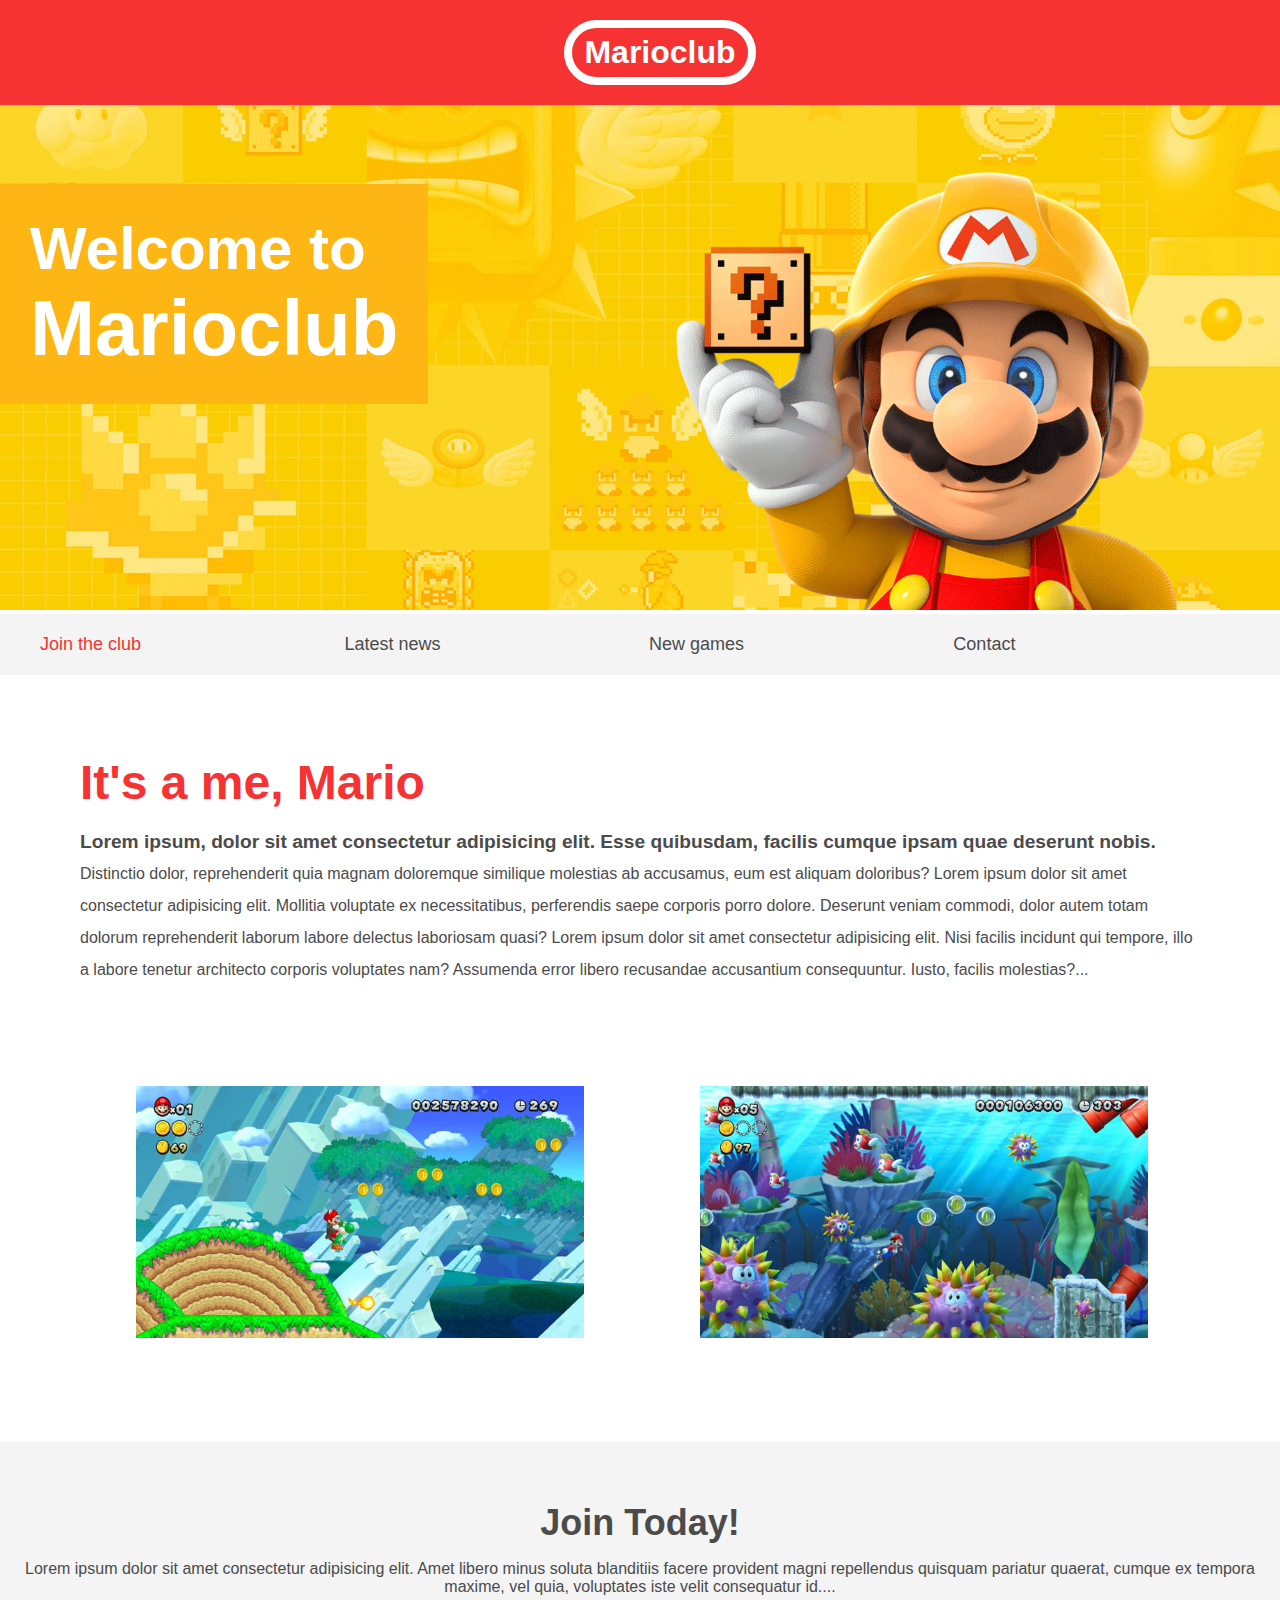
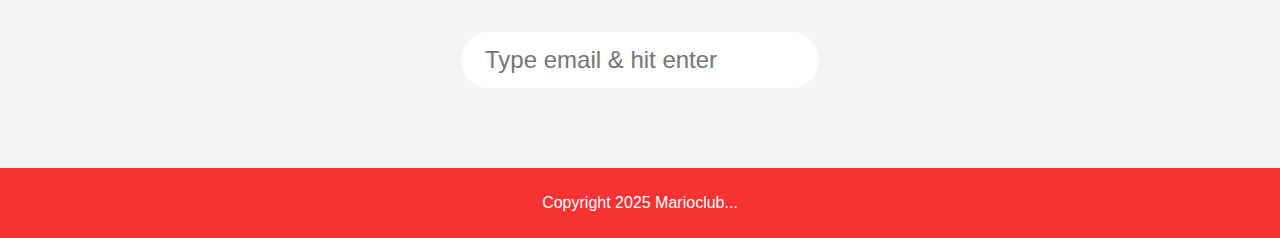
<file: index.html>
<!DOCTYPE html>
<html>
<head>
    <meta name="viewport" content="width=device-width, initial-scale=1.0">
    <link rel="stylesheet" href="styles.css">
    <title>Marioclub</title>
</head>
<body>

    <header>
        <h1>Marioclub</h1>
    </header>
    <section class="banner">
        <img src="banner.PNG" alt="marioclub welcome banner">
        <div class="welcome">
            <h2>Welcome to <br><span>Marioclub</span></h2>
        </div>
    </section>
    <nav class="main-nav">
        <ul>
            <li><a href="/join.html" class="join">Join the club</a></li>
            <li><a href="/news.html">Latest news</a></li>
            <li><a href="/games.html">New games</a></li>
            <li><a href="/contact.html">Contact</a></li>
        </ul>
    </nav>
    <main>
        <article>
            <h2>It's a me, Mario</h2>
            <p>Lorem ipsum, dolor sit amet consectetur adipisicing elit. Esse quibusdam, facilis 
                cumque ipsam quae deserunt nobis. Distinctio dolor, reprehenderit quia magnam 
                doloremque similique molestias ab accusamus, eum est aliquam doloribus? Lorem 
                ipsum dolor sit amet consectetur adipisicing elit. Mollitia voluptate ex 
                necessitatibus, perferendis saepe corporis porro dolore. Deserunt veniam commodi,
                 dolor autem totam dolorum reprehenderit laborum labore delectus laboriosam 
                 quasi? Lorem ipsum dolor sit amet consectetur adipisicing elit. Nisi facilis 
                 incidunt qui tempore, illo a labore tenetur architecto corporis voluptates nam? 
                 Assumenda error libero recusandae accusantium consequuntur. Iusto, facilis 
                 molestias?</p>
        </article>
        <ul class="images">
            <li><img src="thumb1.PNG" alt="mario thumb 1"></li>
            <li><img src="thumb2.PNG" alt="mario thumb 2"></li>
        </ul>
    </main>
    <section class="join">
        <h2>Join Today!</h2>
        <p>Lorem ipsum dolor sit amet consectetur adipisicing elit. Amet libero minus soluta 
            blanditiis facere provident magni repellendus quisquam pariatur quaerat, cumque ex 
            tempora maxime, vel quia, voluptates iste velit consequatur id.</p>
            <form>
                <input type="email" name="email" placeholder="Type email & hit enter" required>
            </form>
    </section>
    <footer>
        <p class="copyright">Copyright 2025 Marioclub</p>
    </footer>

</body>
</html>
</file>
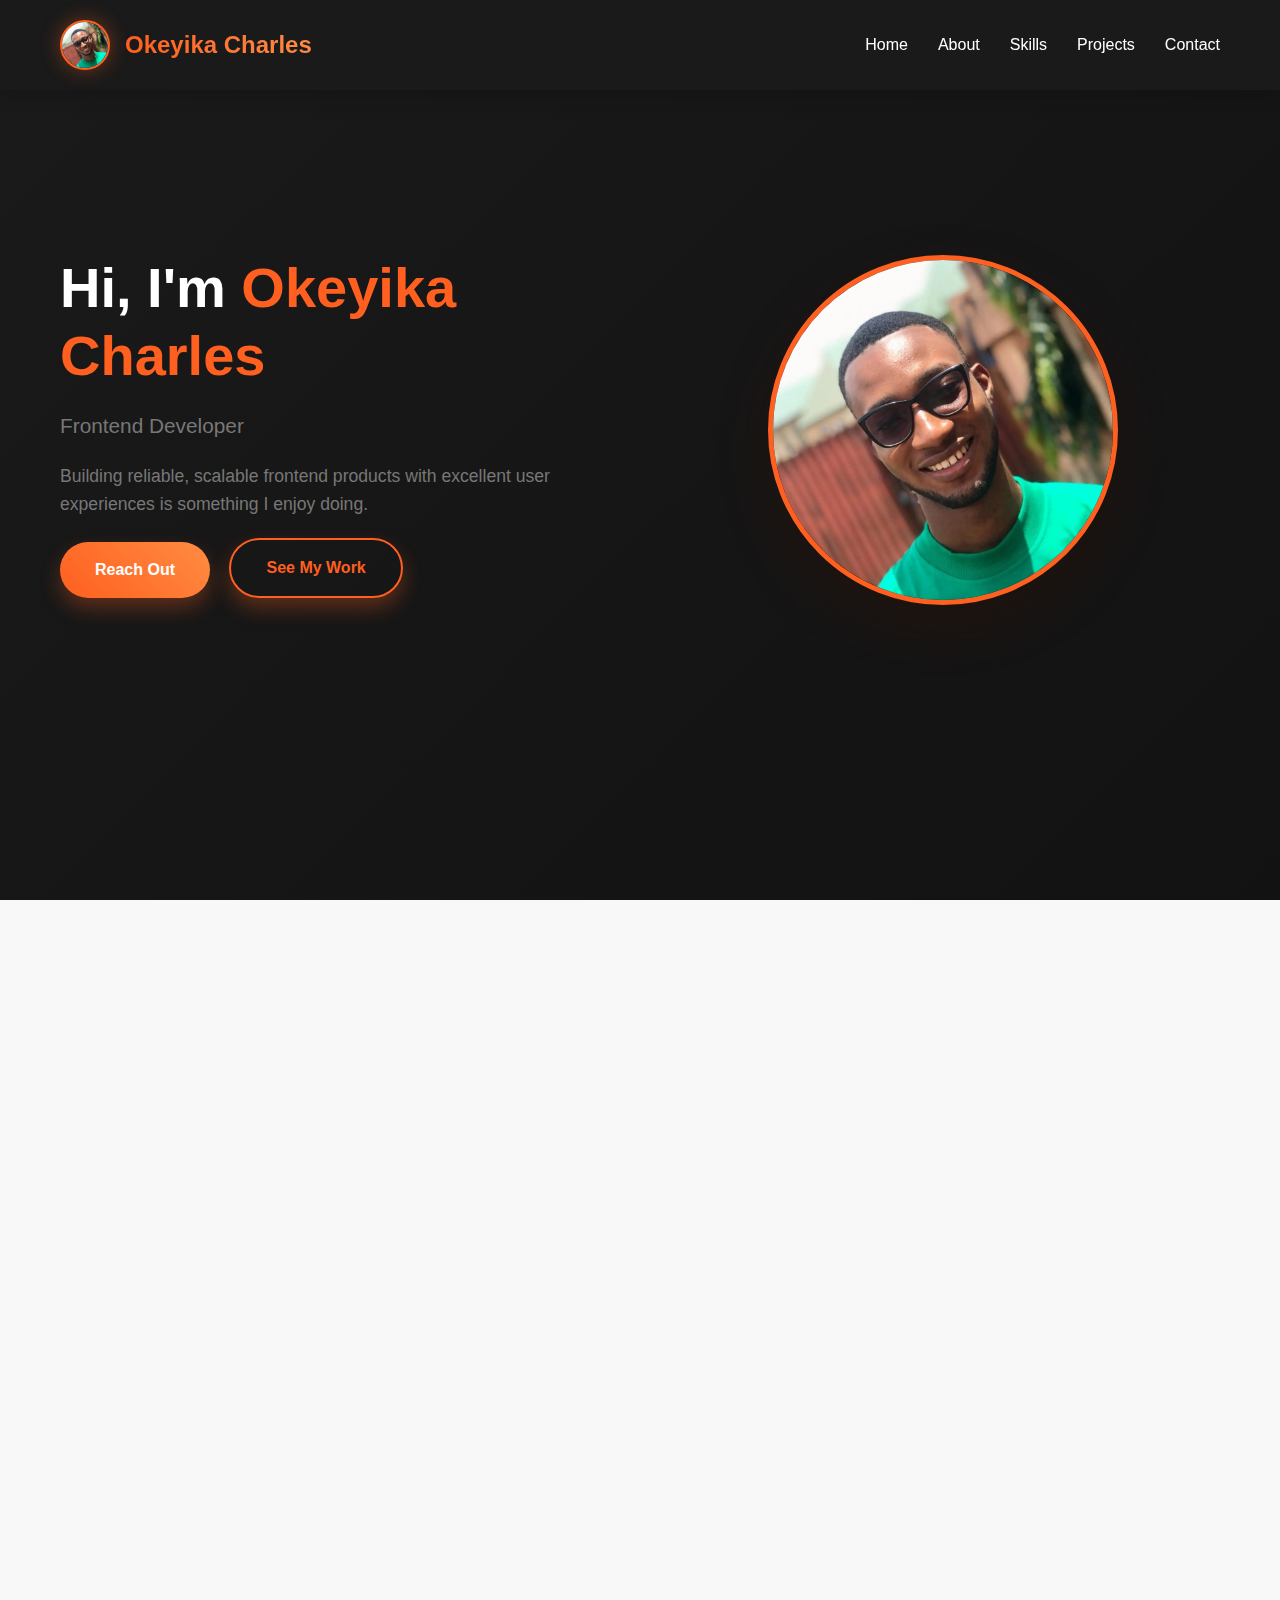
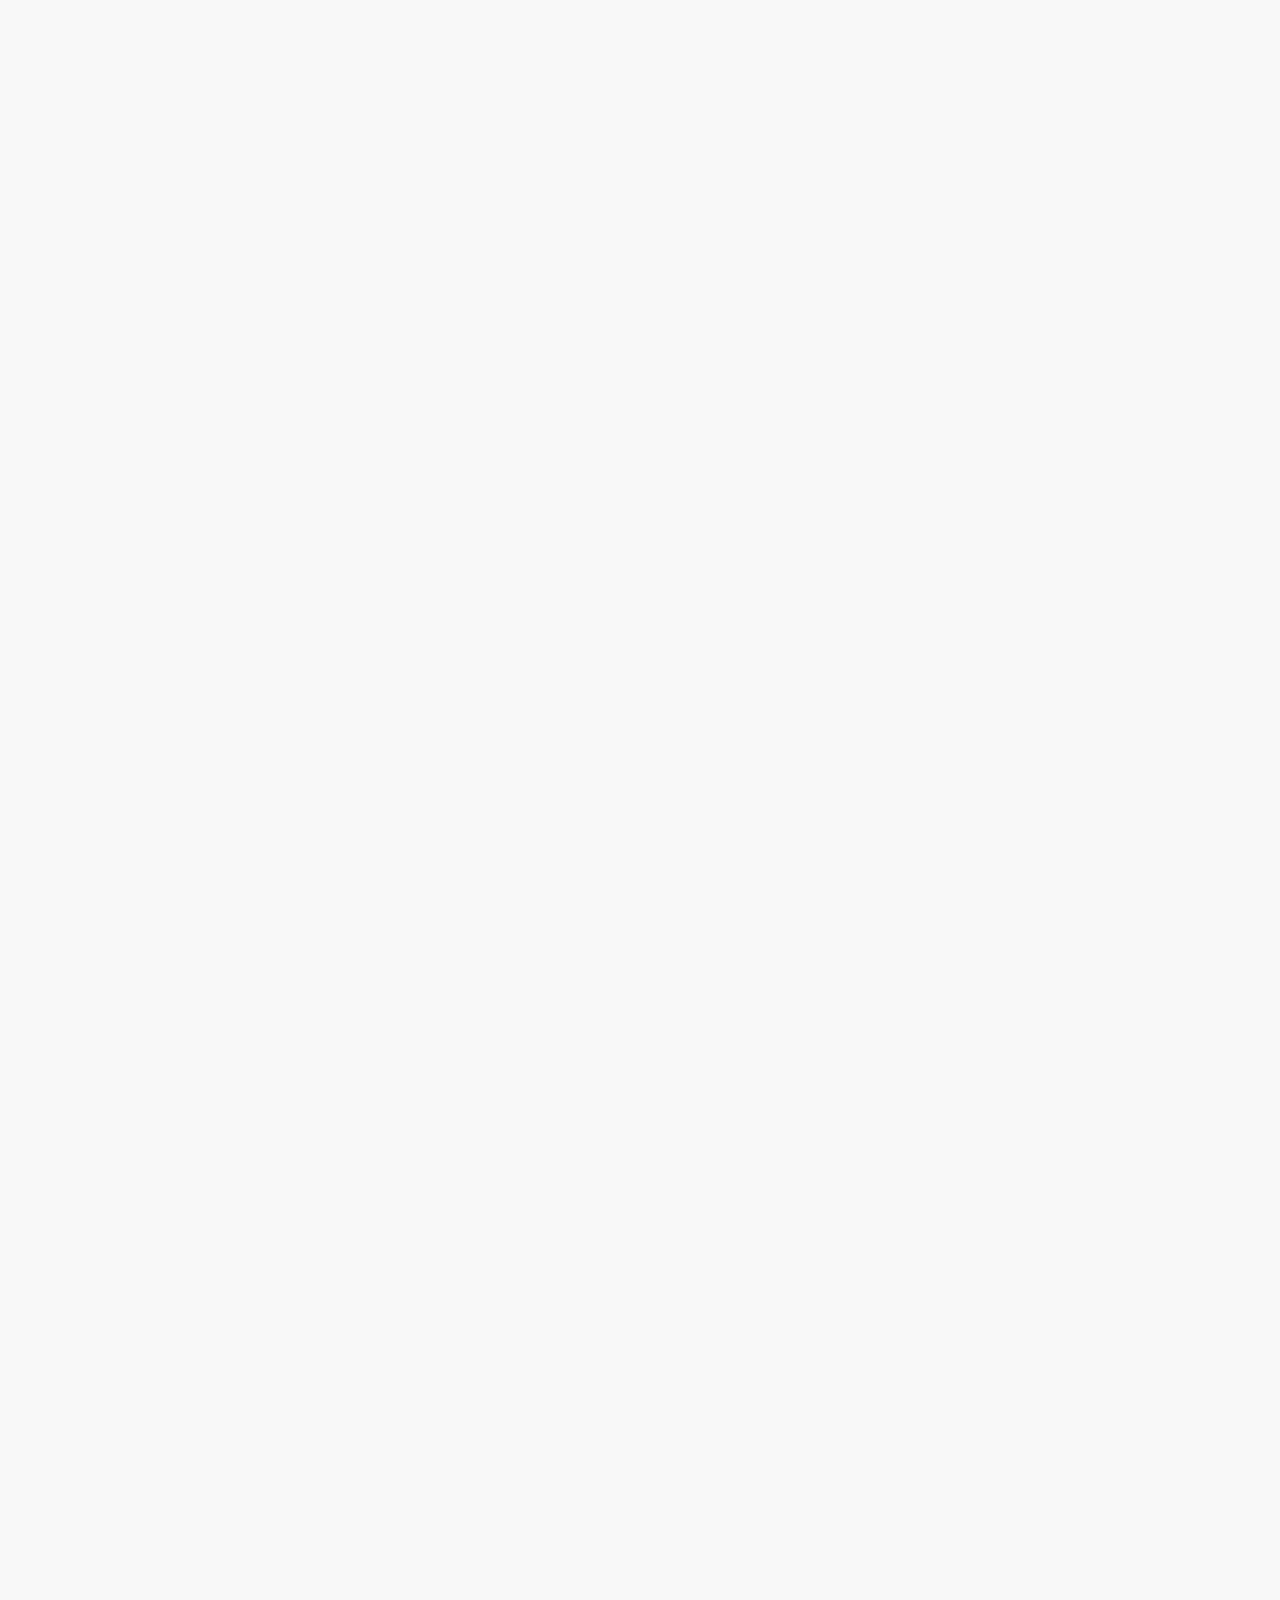
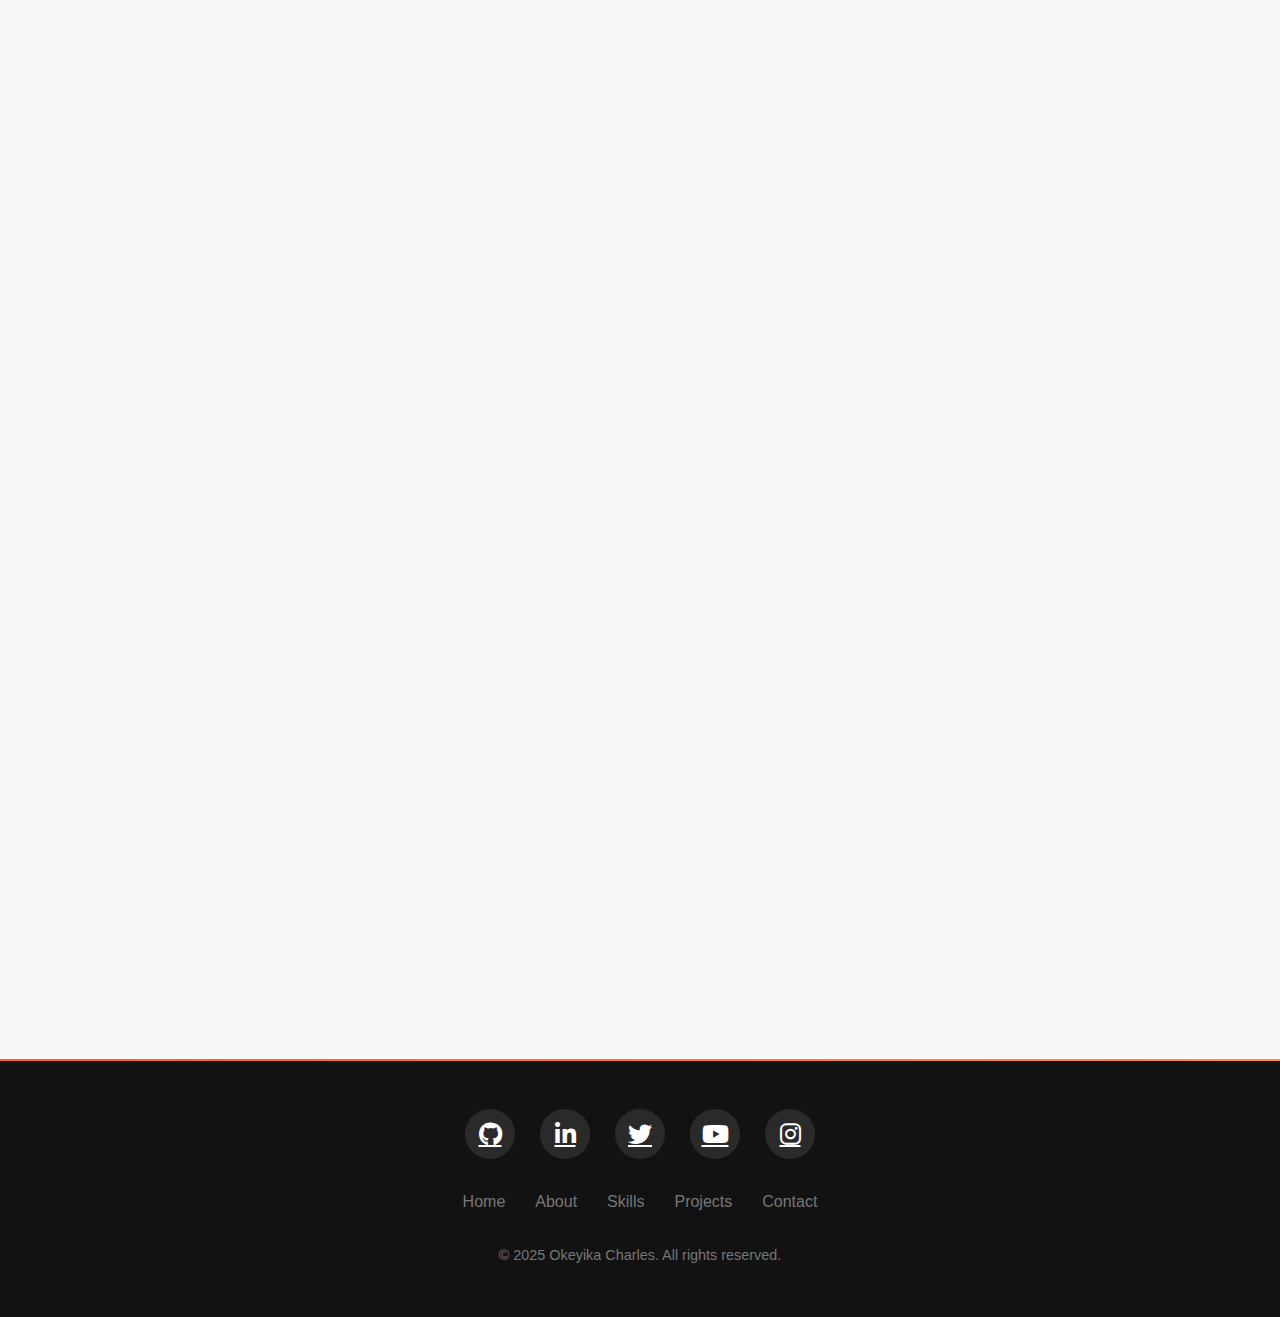
<file: portfolio.html>
<html lang="en">
<head>
    <meta charset="UTF-8">
    <meta name="viewport" content="width=device-width, initial-scale=1.0">
    <title>Okeyika Charles: Frontend Developer</title>
    <link rel="stylesheet" href="https://cdnjs.cloudflare.com/ajax/libs/font-awesome/6.5.2/css/all.min.css">
    <!-- <link rel="stylesheet" href="https://cdnjs.cloudflare.com/ajax/libs/font-awesome/4.7.0/css/font-awesome.css" integrity="sha512-5A8nwdMOWrSz20fDsjczgUidUBR8liPYU+WymTZP1lmY9G6Oc7HlZv156XqnsgNUzTyMefFTcsFH/tnJE/+xBg==" crossorigin="anonymous" referrerpolicy="no-referrer" /> -->
    <link rel="stylesheet" href="portfolio.css">
</head>
<body>
    <header>
        <div class="container">
            <nav>
                <div class="logo">
                    <div class="logo-img-container">
                        <img src="charles.JPG" alt="Okeyika Charles" class="logo-img">
                    </div>
                    <span class="logo-text">Okeyika Charles</span>
                </div>
                <ul class="nav-links">
                    <li><a href="#home">Home</a></li>
                    <li><a href="#about">About</a></li>
                    <li><a href="#skills">Skills</a></li>
                    <li><a href="#projects">Projects</a></li>
                    <li><a href="#contact">Contact</a></li>
                </ul>
                <div class="hamburger">
                    <i class="fas fa-bars"></i>
                </div>
            </nav>
        </div>
    </header>

    <section id="home" class="hero">
        <div class="container">
            <div class="hero-content">
                <div class="hero-text">
                    <h1>Hi, I'm <span class="highlight">Okeyika Charles</span></h1>
                    <p class="subtitle">Frontend Developer</p>
                    <p>Building reliable, scalable frontend products with excellent user 
                        experiences is something I enjoy doing.</p>
                        <div class="cta-buttons">
                            <a href="#contact" class="btn">Reach Out</a>
                            <a href="#projects" class="btn btn-outline">See My Work</a>
                        </div>
                </div>
                <div class="hero-image">
                    <img src="charles.JPG" alt="Okeyika Charles" class="profile-img">
                </div>
            </div>
        </div>
    </section>

    <section id="about" class="about">
        <div class="container">
            <div class="section-title">
                <h2>About Me</h2>
            </div>
            <div class="about-content">
                <div class="about-text">
                    <p><span class="highlight">Okeyika Charles</span>- As a passionate and 
                        detail-oriented frontend developer with a flair for crafting visually 
                        stunning and highly functional web applications, I bring ideas to life 
                        through clean, efficient, and scalable code. </p>
                        <p>With a strong foundation in HTML, CSS, and JavaScript, I'm dedicated 
                            to creating user-centered experiences that are both intuitive and 
                            engaging.</p>
                            <p>My goal is to bridge the gap between design and technology, 
                                crafting seamless interactions that delight users and leave a 
                                lasting impression.</p>
                                <div class="cta-buttons">
                                    <a href="#" class="btn">Download Resume</a>
                                    <a href="#contact" class="btn btn-outline">Hire Me</a>
                                </div>
                </div>
                <div class="about-image">
                    <img src="charles.JPG" alt="Okeyika Charles" class="profile-img">
                </div>
            </div>
        </div>
    </section>

    <section id="Skills" class="skills">
        <div class="container">
            <div class="section-title">
                <h2>My Skills</h2>
            </div>
            <div class="skills-container">
                <div class="skill-card">
                    <i class="fab fa-html5"></i>
                    <h3>HTML5</h3>
                    <p>Building Semantic and accessible web structures with HTML.</p>
                </div>
                <div class="skill-card">
                    <i class="fab fa-css3"></i>
                    <h3>CSS3</h3>
                    <p>Styling web applications with responsive and visually appealing CSS3 
                        designs.</p>
                </div>
                <div class="skill-card">
                    <i class="fab fa-js"></i>
                    <h3>JavaScript</h3>
                    <p>Building interactivity and dynamic functionality to web applications with 
                        JavaScript</p>
                </div>
            </div>
        </div>
    </section>

    <section id="projects" class="projects">
        <div class="container">
            <div class="section-title">
                <h2>My Projects</h2>
                <p>Check out some of my works</p>
            </div>
            <div class="projects-grid">
                <div class="project-card">
                    <div class="picture-container">
                        <!-- <iframe src="banner.PNG" frameborder="0"></iframe> -->
                         <img src="banner.PNG" alt="">
                    </div>
                    <div class="project-info">
                        <h3>Marioclub</h3>
                        <p>A marioclub website</p>
                        <div class="project-tags">
                            <span class="project-tag">HTML5</span>
                            <span class="project-tag">CSS3</span>
                            <span class="project-tag">JS</span>
                        </div>
                        <a href="index.html" class="btn">View Project</a>
                    </div>
                </div>
                <div class="project-card">
                    <div class="picture-container">
                        <!-- <iframe src="form.PNG" frameborder="0"></iframe> -->
                         <img src="form.PNG" alt="">
                    </div>
                    <div class="project-info">
                        <h3>CSS Form Animation</h3>
                        <p>Styling a form using with css animation</p>
                        <div class="project-tags">
                            <span class="project-tag">HTML5</span>
                            <span class="project-tag">CSS3</span>
                            <span class="project-tag">JS</span>
                        </div>
                        <a href="pop-up.html" class="btn">View Project</a>
                    </div>
                </div>
            </div>
        </div>
    </section>

    <section id="contact" class="contact">
        <div class="container">
            <div class="section-title">
                <h2>Reach Out</h2>
                <p>Have an idea for a project or wish to work together? You can get in touch!</p>
            </div>
            <div class="contact-form">
                <form>
                    <div class="form-group">
                        <input type="text" placeholder="Your Name" required>
                    </div>
                    <div class="form-group">
                        <input type="email" placeholder="Your Email" required>
                    </div>
                    <div class="form-group">
                        <input type="text" placeholder="Subject">
                    </div>
                    <div class="form-group">
                        <textarea placeholder="Your Message" required></textarea>
                    </div>
                    <button type="submit" class="btn">Send Message</button>
                </form>
            </div>
        </div>
    </section>

    <footer>
        <div class="container">
            <div class="social-links">
                <a href="#"><i class="fab fa-github"></i></a>
                <a href="#"><i class="fab fa-linkedin-in"></i></a>
                <a href="#"><i class="fab fa-twitter"></i></a>
                <a href="#"><i class="fab fa-youtube"></i></a>
                <a href="#"><i class="fab fa-instagram"></i></a>
            </div>
            <div class="footer-links">
                <a href="#home">Home</a>
                <a href="#about">About</a>
                <a href="#skills">Skills</a>
                <a href="#projects">Projects</a>
                <a href="#contact">Contact</a>
            </div>
            <p class="copyright">&copy; 2025 Okeyika Charles. All rights reserved.</p>
        </div>
    </footer>

    <script src="portfolio.js"></script>
</body>
</html>
</file>
<file: styles.css>
body, ul, li, h1, h2, a{
    margin: 0;
    padding: 0;
    font-family: arial;
}
header{
    background-color: #f63232;
    padding: 20px;
    text-align: center;
    position: fixed;
    width: 100%;
    z-index: 1;
    top: 0;
    left: 0;
}
header h1{
    color: white;
    border: 8px solid white;
    padding: 6px 12px;
    display: inline-block;
    border-radius: 36px;
}
.banner{
    position: relative;
}
.banner img{
    max-width: 100%;
}
.banner .welcome{
    position: absolute;
    left: 0;
    top: 30%;
    background-color: #feb614;
    color: white;
    padding: 30px;
}
.banner h2{
    font-size: 74px;
}
.banner h2 span{
    font-size: 1.3em;
}
nav{
    background-color: #f4f4f4;
    padding: 20px;
    position: sticky;
    top: 104px;
}
nav ul{
    white-space: nowrap;
    max-width: 1200px;
    margin: 0 auto;
}
nav li{
    width: 25%;
    display: inline-block;
    font-size: 24px;
}
nav li a{
    text-decoration: none;
    color: #4b4b4b;
}
nav li a.join{
    color: #f63232;
}
main{
    max-width: 100%;
    width: 1200px;
    margin: 80px auto;
    padding: 0 40px;
    box-sizing: border-box;
}
article h2{
    color: #f63232;
    font-size: 48px;
}
article p{
    line-height: 2em;
    color: #4b4b4b;
}
.images{
    text-align: center;
    margin: 80px 0;
    white-space: nowrap;
}
.images li{
    display: inline-block;
    width: 40%;
    margin: 20px 5%;
}
.images li img{
    max-width: 100%;
}
section.join{
    background: #f4f4f4;
    text-align: center;
    padding: 60px 20px;
    color: #4b4b4b;
}
.join h2{
    font-size: 36px;
}
form input{
    margin: 20px 0;
    padding: 10px 20px;
    font-size: 24px;
    border-radius: 28px;
    border: 4px solid white;
}
footer{
    background: #f63232;
    color: white;
    padding: 10px;
    text-align: center;
}

/* pseudo classes */

nav li a:hover{
    text-decoration: underline;
}
.images li:hover{
    position: relative;
    top: -4px;
}
form input:focus{
    border: 4px dashed #4b4b4b;
    outline: none;
}
form input:valid{
    border: 4px solid #71d300;
}
article p::first-line{
    font-weight: bold;
    font-size: 1.2em;
}
p::selection{
    background-color: #f63232;
    color: white;
}
p::after{
    content: '...';
}

/* responsive styles */

@media screen and (max-width: 1400px){
    .banner .welcome h2{
        font-size: 60px;
    }
    nav li{
        font-size: 18px;
    }
}

@media screen and (max-width: 960px){
    .banner .welcome h2{
        font-size: 40px;
    }
}

@media screen and (max-width: 700px){
    .banner .welcome{
        position: relative;
        text-align: center;
        padding: 10px;
    }
    .banner .welcome br{
        display: none;
    }
    .banner .welcome h2{
        font-size: 25px;
    }
    .banner .welcome span{
        font-size: 1em;
    }
    .images li{
        width: 100%;
        margin: 20px auto;
        display: block;
    }
}

@media screen and (max-width: 560px){
    nav li{
        font-size: 20px;
        display: block;
        width: 100%;
        margin: 12px 0;
    }
    nav{
        top: 5;
    }
}
</file>
<file: portfolio.css>
*{
    margin: 0;
    padding: 0;
    box-sizing: border-box;
    font-family: Verdana, Geneva, Tahoma, sans-serif;
}
:root{
    --primary-color: #ff5f1f;
    --primary-dark: #e04a00;
    --secondary-color: #1a1a1a;
    --accent-color: #ff8c42;
    --light-color: #f8f8f8;
    --dark-color: #121212;
    --text-color: #333;
    --text-light: #777;
    --card-bg: #ffffff;

}
body{
    background-color: var(--light-color);
    color: var(--text-color);
    line-height: 1.6;
    overflow-x: hidden;
}

.container{
    max-width: 1200px;
    margin: 0 auto;
    padding: 0 20px;
}
header{
    background-color: var(--secondary-color);
    color: white;
    padding: 20px 0;
    position: fixed;
    width: 100%;
    top: 0;
    z-index: 1000;
    box-shadow: 0 2px 20px rgba(0, 0, 0, 0.2);
    backdrop-filter: blur(10px);
    -webkit-backdrop-filter: blur(10px);
}
nav{
    display: flex;
    justify-content: space-between;
    align-items: center;
}
.logo{
    display: flex;
    align-items: center;
    gap: 15px;
    position: relative;
}
.logo-img-container{
    width: 50px;
    height: 50px;
    position: relative;
    perspective: 1000px;
}
.logo-img{
    width: 100%;
    height: 100%;
    border-radius: 50%;
    object-fit: cover;
    border: 2px solid var(--primary-color);
    transform-style: preserve-3d;
    transition: all 0.5s ease;
    box-shadow: 0 0 20px rgba(255, 95, 31, 0.4);
}
.logo-img:hover{
    transform: rotateY('20deg');
}
.logo-text{
    font-size: 1.5rem;
    font-weight: 700;
    background: linear-gradient(to right, var(--primary-color), var(--accent-color));
    background-clip: text;
    -webkit-text-fill-color: transparent;
}
.nav-links{
    display: flex;
    list-style: none;
    gap: 30px;
}
.nav-links a{
    color: white;
    text-decoration: none;
    font-weight: 500;
    transition: all 0.3s;
    position: relative;
    padding: 5px 0;
}
.nav-links a::after{
    content: '';
    position: absolute;
    width: 0;
    height: 2px;
    background: var(--primary-color);
    bottom: 0;
    left: 0;
    transition: width 0.3s;
}
.nav-links a:hover::after{
    width: 100%;
}
.nav-links a:hover{
    color: var(--primary-color);
}
.hamburger{
    display: none;
    cursor: pointer;
    font-size: 1.5rem;
    color: white;
}

.hero{
    height: 100vh;
    display: flex;
    align-items: center;
    padding-top: 80px;
    background: linear-gradient(135deg, var(--secondary-color) 0%, var(--dark-color) 100%);
    color: white;
    position: relative;
    overflow: hidden;
}
.hero-content{
    display: flex;
    align-items: center;
    gap: 50px;
    position: relative;
    z-index: 1;
}
.hero-text{
    flex: 1;
}
.hero-image{
    flex: 1;
    display: flex;
    justify-content: center;
    position: relative;
}
.profile-img{
    width: 350px;
    height: 350px;
    border-radius: 50%;
    object-fit: cover;
    border: 5px solid var(--primary-color);
    box-shadow: 0 20px 50px rgba(0, 0, 0, 0.3);
    transition: all 0.5s ease;
    position: relative;
    z-index: 2;
}
.profile-img:hover{
    transform: scale(1.05) rotate(5deg);
    box-shadow: 0 30px 60px rgba(0, 0, 0, 0.4);
}
.hero-image::before{
    content: '';
    position: absolute;
    width: 400px;
    height: 400px;
    border-radius: 50%;
    background: radial-gradient(circle, var(--primary-color) 0%, transparent 70%);
    filter: blur(30px);
    opacity: 0.3;
    z-index: 1;
    animation: pulse 6s infinite alternate;
}
@keyframes pulse{
    0%{transform: scale(1); opacity: 0.3;}
    100%{transform: scale(1.1); opacity: 0.5;}
}
h1{
    font-size: 3.5rem;
    margin-bottom: 20px;
    line-height: 1.2;
}
.subtitle{
    font-size: 1.3rem;
    color: var(--text-light);
}
p{
    margin-bottom: 20px;
    font-size: 1.1rem;
    color: var(--text-light);
}
.highlight{
    color: var(--primary-color);
    font-weight: 600;
}
.btn{
    display: inline-block;
    padding: 15px 35px;
    background: linear-gradient(45deg, var(--primary-color), var(--accent-color));
    color: white;
    text-decoration: none;
    border-radius: 50px;
    font-weight: 600;
    transition: all 0.3s;
    border: none;
    cursor: pointer;
    position: relative;
    overflow: hidden;
    box-shadow: 0 10px 20px rgba(255, 95, 31, 0.3);
}
.btn::before{
    content: '';
    position: absolute;
    top: 0;
    left: -100%;
    width: 100%;
    height: 100%;
    background: linear-gradient(90deg, transparent, rgba(255, 255, 255, 0.2), transparent);
    transition: 0.5s;
}
.btn:hover::before{
    left: 100%;
}
.btn:hover{
    transform: translateY(-5px);
    box-shadow: 0 15px 30px rgba(255, 95, 31, 0.4);
}
.btn-outline{
    background: transparent;
    border: 2px solid var(--primary-color);
    color: var(--primary-color);
    margin-left: 15px;
}
.btn-outline:hover{
    background: var(--primary-color);
    color: white;
}
section{
    padding: 120px 0;
}

.section-title{
    text-align: center;
    margin-bottom: 60px;
}
.section-title h2{
    position: relative;
    display: inline-block;
    padding-bottom: 15px;
}
.section-title h2::after{
    content: '';
    position: absolute;
    width: 80px;
    height: 4px;
    background: linear-gradient(to right, var(--primary-color), var(--accent-color));
    bottom: 0;
    left: 50%;
    transform: translateX(-50%);
    border-radius: 2px;
}
.about-content{
    display: flex;
    gap: 60px;
    align-items: center;
}
.about-text{
    flex: 2;
}
.about-image{
    flex: 1;
    display: flex;
    justify-content: center;
    position: relative;
}
.about-image::before{
    content: '';
    position: absolute;
    width: 300px;
    height: 300px;
    border: 10px solid var(--primary-color);
    border-radius: 50%;
    top: 50%;
    left: 50%;
    transform: translate(-50%, -50%);
    z-index: 1;
    opacity: 0.2;
}

.skills{
    background-color: var(--card-bg);
}
.skills-container{
    display: grid;
    grid-template-columns: repeat(auto-fit, minmax(360px, 1fr));
    gap: 30px;
    max-width: 1200px;
    margin: 0 auto;
}
.skill-card{
    background-color: white;
    padding: 40px 30px;
    border-radius: 15px;
    box-shadow: 0 10px 30px rgba(0, 0, 0, 0.05);
    transition: all 0.3s;
    text-align: center;
    border-bottom: 4px solid transparent;
}
.skill-card:hover{
    transform: translateY(-10px);
    box-shadow: 0 15px 40px rgba(0, 0, 0, 0.1);
    border-bottom: 4px solid var(--primary-color);
}
.skill-card i{
    font-size: 3.5rem;
    margin-bottom: 20px;
    background: linear-gradient(to right, var(--primary-color), var(--accent-color));
    background-clip: text;
    -webkit-text-fill-color: transparent;
}
.skill-card h3{
    margin-bottom: 15px;
    font-size: 1.5rem;
}
.projects{
    background-color: var(--secondary-color);
    color: white;
}
.projects-grid{
    text-align: center;
    margin: 80px 0;
    white-space: nowrap;
}
.project-card{
    display: inline-block;
    width: 40%;
    margin: 20px 5%;
    background-color: var(--dark-color);
    border-radius: 15px;
    overflow: hidden;
    box-shadow: 0 10px 30px rgba(0, 0, 0, 0.2);
    transition: all 0.3s;
    position: relative;
}
.project-card::before{
    content: '';
    position: absolute;
    top: 0;
    left: 0;
    width: 100%;
    height: 100%;
    background: linear-gradient(135deg, rgba(255, 95, 31, 0.1) 0%, transparent 100%);
    z-index: 1;
}
.project-card:hover{
    transform: translateY(-10px);
    box-shadow: 0 15px 40px rgba(0, 0, 0, 0.3);
}
.picture-container{
    max-width: 100%;
    position: relative;
    padding-bottom: 56.25%;
    height: 0;
    overflow: hidden;
}
.picture-container img{
    position: absolute;
    top: 0;
    left: 0;
    width: 100%;
    height: 100%;
    border: none;
}
.project-info{
    padding: 30px;
    position: relative;
    z-index: 2;
}
.project-info h3{
    font-size: 1.5rem;
    margin-bottom: 15px;
    color: white;
}
.project-info p{
    color: var(--text-light);
    margin-bottom: 20px;
}
.project-tags{
    display: flex;
    flex-wrap: wrap;
    gap: 10px;
    justify-content: center;
    margin-bottom: 20px;
}
.project-tag{
    background-color: rgba(255, 95, 31, 0.2);
    color: var(--primary-color);
    padding: 5px 15px;
    border-radius: 50px;
    font-size: 0.8rem;
    font-weight: 500;
}
.contact{
    background-color: var(--card-bg);
}
.contact-form{
    max-width: 700px;
    margin: 0 auto;
    padding: 50px;
    background-color: white;
    border-radius: 15px;
    box-shadow: 0 10px 30px rgba(0, 0, 0, 0.05);
}
.form-group{
    margin-bottom: 25px;
}
input, textarea{
    width: 100%;
    padding: 15px 20px;
    border-radius: 8px;
    border: 1px solid #ddd;
    font-size: 1rem;
    transition: all 0.3s;
}
input:focus, textarea:focus{
    outline: none;
    border-color: var(--primary-color);
    box-shadow: 0 0 0 3px rgba(255, 95, 31, 0.2);
}
textarea{
    height: 150px;
    resize: vertical;
}

footer{
    background-color: var(--dark-color);
    color: white;
    text-align: center;
    padding: 50px 0 30px;
    position: relative;
}
footer::before{
    content: '';
    position: absolute;
    top: 0;
    left: 0;
    width: 100%;
    height: 2px;
    background: linear-gradient(to right, var(--primary-color), var(--accent-color));
}
.social-links{
    display: flex;
    justify-content: center;
    gap: 25px;
    margin-bottom: 30px;
}
.social-links a{
    color: white;
    font-size: 1.5rem;
    transition: all 0.3s;
    width: 50px;
    height: 50px;
    border-radius: 50%;
    display: flex;
    align-items: center;
    justify-content: center;
    background-color: rgba(255, 255, 255, 0.1);
}
.social-links a:hover{
    color: white;
    background-color: var(--primary-color);
    transform: translateY(-5px);
}
.footer-links{
    display: flex;
    justify-content: center;
    gap: 30px;
    margin-bottom: 30px;
}
.footer-links a{
    color: var(--text-light);
    text-decoration: none;
    transition: color 0.3s;
}
.footer-links a:hover{
    color: var(--primary-color);
}
.copyright{
    color: var(--text-light);
    font-size: 0.9rem;
}


/* media queries */

@media (max-width: 1200px){
    .profile-img{
        width: 300px;
        height: 300px;
    }
}

@media (max-width: 992px){
    .hero-content{
        flex-direction: column-reverse;
        text-align: center;
    }
    .about-content{
        flex-direction: column;
    }
    .hero-text{
        margin-top: 50px;
    }
    .btn-outline{
        margin-left: 0;
        margin-top: 15px;
        display: inline-block;
    }
}

@media (max-width: 768px){
    .nav-links{
        position: fixed;
        top: 80px;
        left: -100%;
        width: 100%;
        height: calc(100vh - 80px);
        background-color: var(--secondary-color);
        flex-direction: column;
        align-items: center;
        justify-content: center;
        gap: 40px;
        transition: left 0.3s;
    }
    .nav-links.active{
        left: 0;
    }
    .hamburger{
        display: block;
    }
    h1{
        font-size: 2.8rem;
    }
    h2{
        font-size: 2rem;
    }
    .section-title h2::after{
        width: 60px;
    }
    .project-card{
        width: 100%;
        margin: 80px auto;
        display: block;
    }
}

@media (max-width: 576px){
    .profile-img{
        width: 250px;
        height: 250px;
    }
    h1{
        font-size: 2.2rem;
    }
    h2{
        font-size: 1.8rem;
    }
    .subtitle{
        font-size: 1.1rem;
    }
    .contact-form{
        padding: 30px 20px;
    }
    .footer-links{
        flex-direction: column;
        gap: 15px;
    }
}

@media (max-width: 385px){
    section{
        min-width: 380px;
    }
    footer{
        min-width: 380px;
    }
}
</file>
